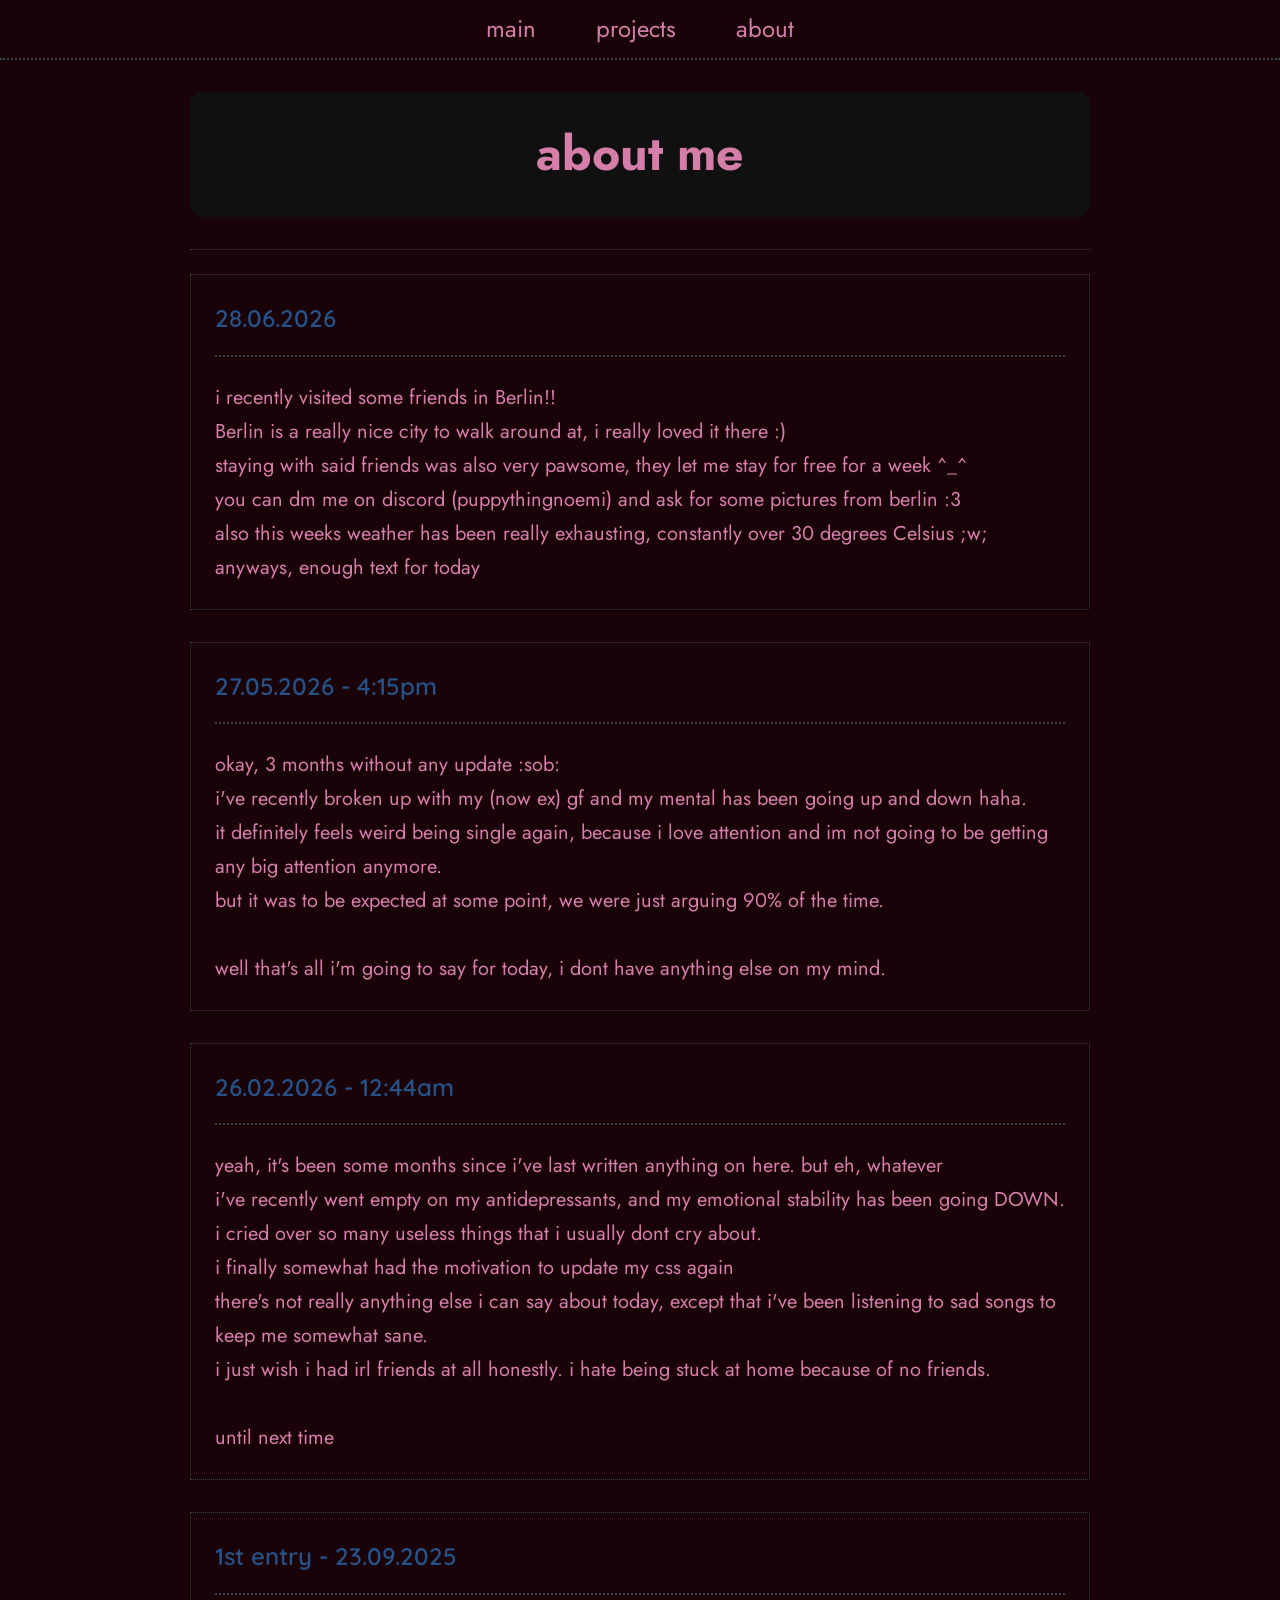
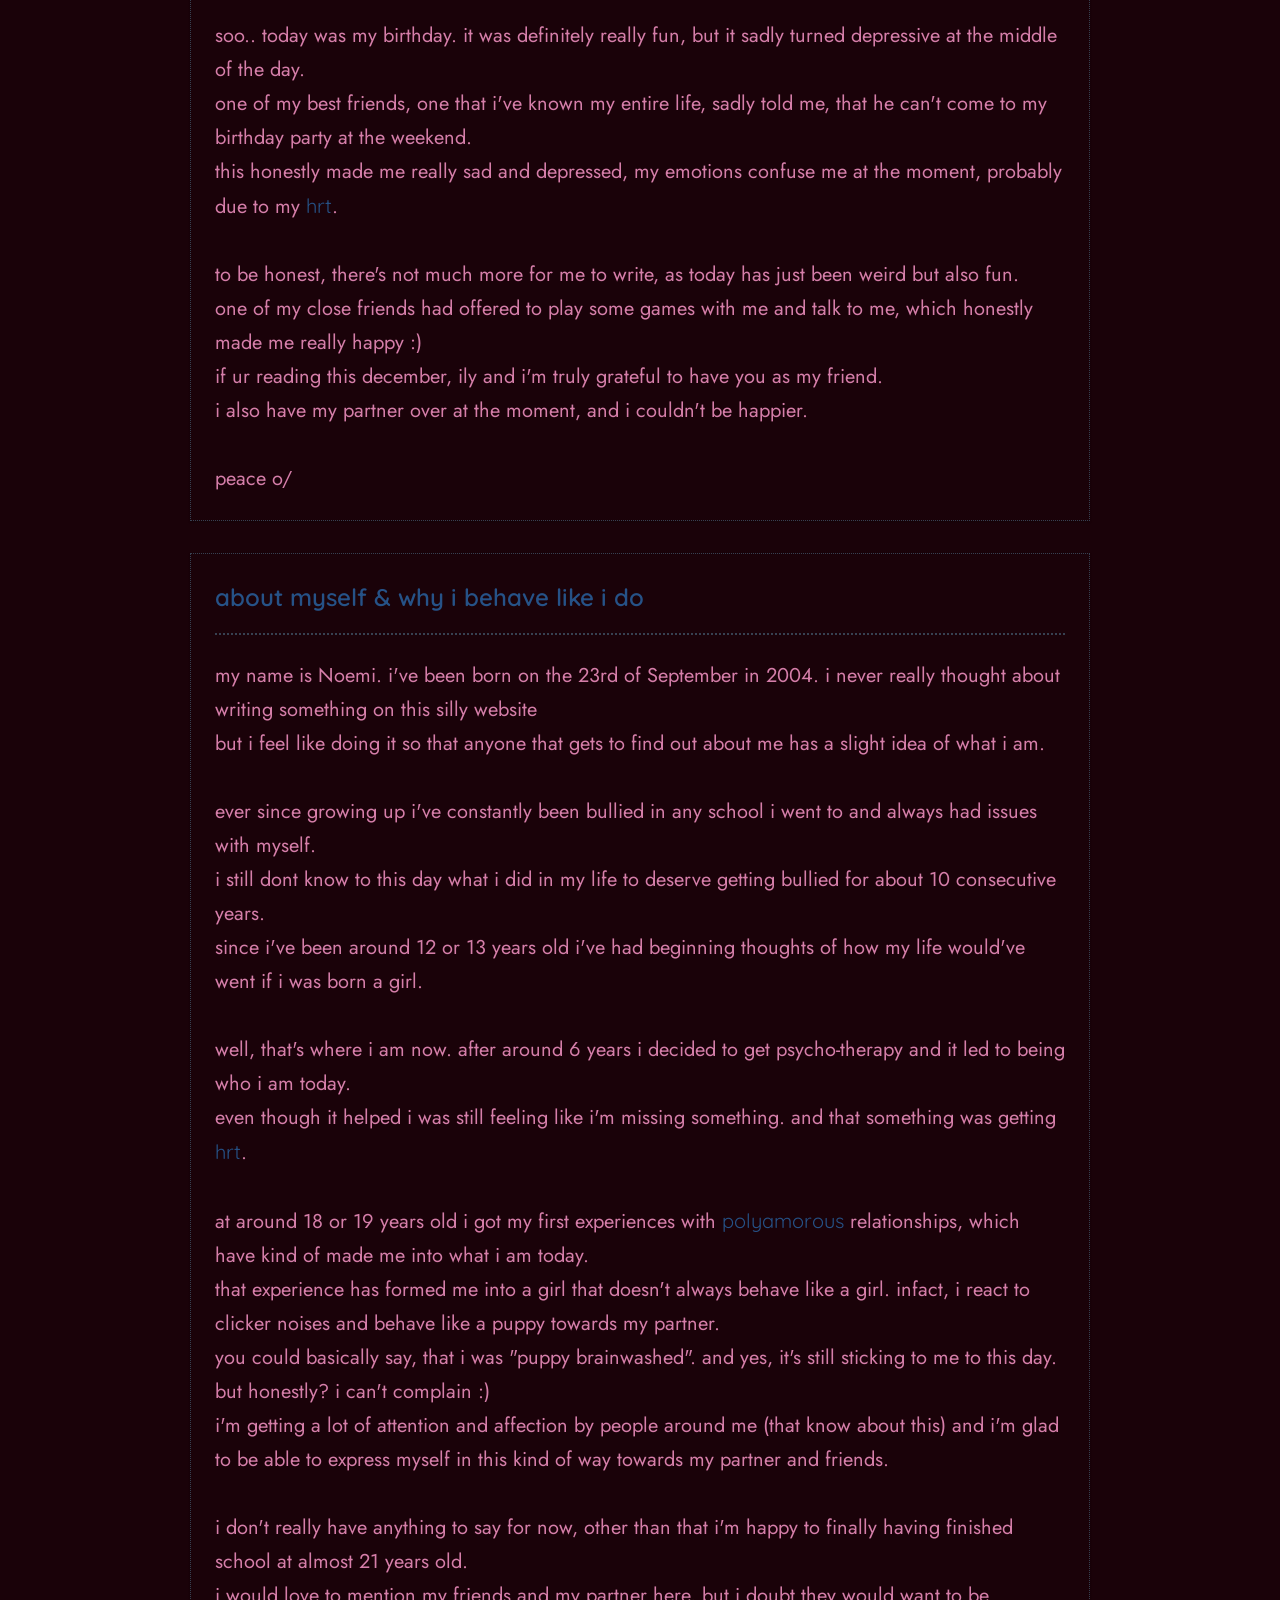
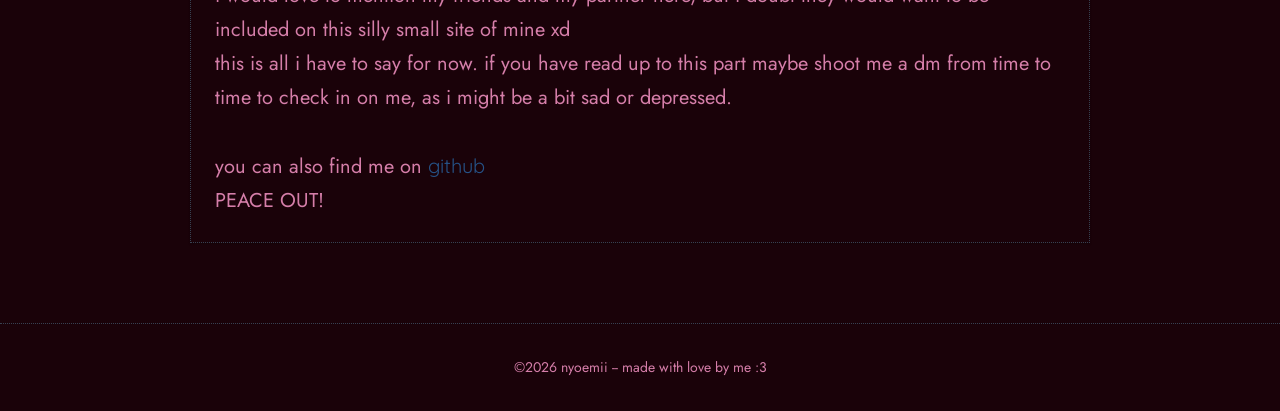
<file: aboutme.html>
<!doctype html>
<html lang="en">
  <head>
    <meta charset="UTF-8" />
    <meta http-equiv="X-UA-Compatible" content="IE=edge" />
    <meta name="viewport" content="width=device-width, initial-scale=1.0" />
    <meta content="noemis puppyhouse :3" property="og:title" />
    <meta content="stupid puppygirl coding thing" property="og:description" />
    <meta content="https://nyoemii.dev" property="og:url" />
    <meta content="https://nyoemii.dev/media/img/pfp.jpg" property="og:image" />
    <meta content="#4db9a7" data-react-helmet="true" name="theme-color" />
    <title>nyoemii = she/they</title>
    <link rel="stylesheet" href="./css/main.css" />
    <link rel="stylesheet" href="./css/prism.css" />
  </head>
  <body>
    <header>
      <nav>
        <a href="./index.html">main</a> <a href="./portfolio.html">projects</a>
        <a href="./aboutme.html">about</a>
      </nav>
    </header>
    <div class="content">
      <div class="main-content">
        <section class="title">
          <h1><a>about me</a></h1>
        </section>
        <hr class="hr2" />
        <section class="main" id="what-is-today">
          <h2><a class="no-decor">28.06.2026</a></h2>
          <p>
            i recently visited some friends in Berlin!!<br />
            Berlin is a really nice city to walk around at, i really loved it
            there :)<br />
            staying with said friends was also very pawsome, they let me stay
            for free for a week ^_^<br />
            you can dm me on discord (puppythingnoemi) and ask for some pictures
            from berlin :3<br />
            also this weeks weather has been really exhausting, constantly over
            30 degrees Celsius ;w;<br />
            anyways, enough text for today
          </p>
        </section>
        <section class="main" id="stuff-happened">
          <h2><a class="no-decor">27.05.2026 - 4:15pm</a></h2>
          <p>
            okay, 3 months without any update :sob:<br />
            i've recently broken up with my (now ex) gf and my mental has been
            going up and down haha.<br />
            it definitely feels weird being single again, because i love
            attention and im not going to be getting any big attention
            anymore.<br />
            but it was to be expected at some point, we were just arguing 90% of
            the time.<br />
            <br />
            well that's all i'm going to say for today, i dont have anything
            else on my mind.
          </p>
        </section>
        <section class="main" id="2nd-entry-i-think">
          <h2><a class="no-decor">26.02.2026 - 12:44am</a></h2>
          <p>
            yeah, it's been some months since i've last written anything on
            here. but eh, whatever<br />
            i've recently went empty on my antidepressants, and my emotional
            stability has been going DOWN. i cried over so many useless things
            that i usually dont cry about.<br />
            i finally somewhat had the motivation to update my css again<br />
            there's not really anything else i can say about today, except that
            i've been listening to sad songs to keep me somewhat sane.<br />
            i just wish i had irl friends at all honestly. i hate being stuck at
            home because of no friends.<br />
            <br />
            until next time
          </p>
        </section>
        <section class="main" id="1st-entry">
          <h2><a class="no-decor">1st entry - 23.09.2025</a></h2>
          <p>
            soo.. today was my birthday. it was definitely really fun, but it
            sadly turned depressive at the middle of the day. <br />
            one of my best friends, one that i've known my entire life, sadly
            told me, that he can't come to my birthday party at the weekend.
            <br />
            this honestly made me really sad and depressed, my emotions confuse
            me at the moment, probably due to my
            <a href="https://en.wikipedia.org/wiki/Feminizing_hormone_therapy"
              >hrt</a
            >. <br />
            <br />
            to be honest, there's not much more for me to write, as today has
            just been weird but also fun. <br />
            one of my close friends had offered to play some games with me and
            talk to me, which honestly made me really happy :) <br />
            if ur reading this december, ily and i'm truly grateful to have you
            as my friend. <br />
            i also have my partner over at the moment, and i couldn't be
            happier. <br />
            <br />
            peace o/
          </p>
        </section>
        <section class="main" id="about-me">
          <h2><a class="no-decor">about myself & why i behave like i do</a></h2>
          <p>
            my name is Noemi. i've been born on the 23rd of September in 2004. i
            never really thought about writing something on this silly website
            <br />
            but i feel like doing it so that anyone that gets to find out about
            me has a slight idea of what i am. <br />
            <br />
            ever since growing up i've constantly been bullied in any school i
            went to and always had issues with myself. <br />
            i still dont know to this day what i did in my life to deserve
            getting bullied for about 10 consecutive years. <br />
            since i've been around 12 or 13 years old i've had beginning
            thoughts of how my life would've went if i was born a girl. <br />
            <br />
            well, that's where i am now. after around 6 years i decided to get
            psycho-therapy and it led to being who i am today. <br />
            even though it helped i was still feeling like i'm missing
            something. and that something was getting
            <a href="https://en.wikipedia.org/wiki/Feminizing_hormone_therapy"
              >hrt</a
            >. <br />
            <br />
            at around 18 or 19 years old i got my first experiences with
            <a href="https://en.wikipedia.org/wiki/Polyamory">polyamorous</a>
            relationships, which have kind of made me into what i am today.
            <br />
            that experience has formed me into a girl that doesn't always behave
            like a girl. infact, i react to clicker noises and behave like a
            puppy towards my partner. <br />
            you could basically say, that i was "puppy brainwashed". and yes,
            it's still sticking to me to this day. but honestly? i can't
            complain :) <br />
            i'm getting a lot of attention and affection by people around me
            (that know about this) and i'm glad to be able to express myself in
            this kind of way towards my partner and friends. <br />
            <br />
            i don't really have anything to say for now, other than that i'm
            happy to finally having finished school at almost 21 years old.
            <br />
            i would love to mention my friends and my partner here, but i doubt
            they would want to be included on this silly small site of mine xd
            <br />
            this is all i have to say for now. if you have read up to this part
            maybe shoot me a dm from time to time to check in on me, as i might
            be a bit sad or depressed. <br />
            <br />
            you can also find me on
            <a href="https://github.com/nyoemii">github</a> <br />
            PEACE OUT!
          </p>
        </section>
      </div>
    </div>
    <footer>
      <p>&copy;2026 nyoemii -- made with love by me :3</p>
    </footer>
    <script src="js/barkTitle.js"></script>
  </body>
</html>
</file>
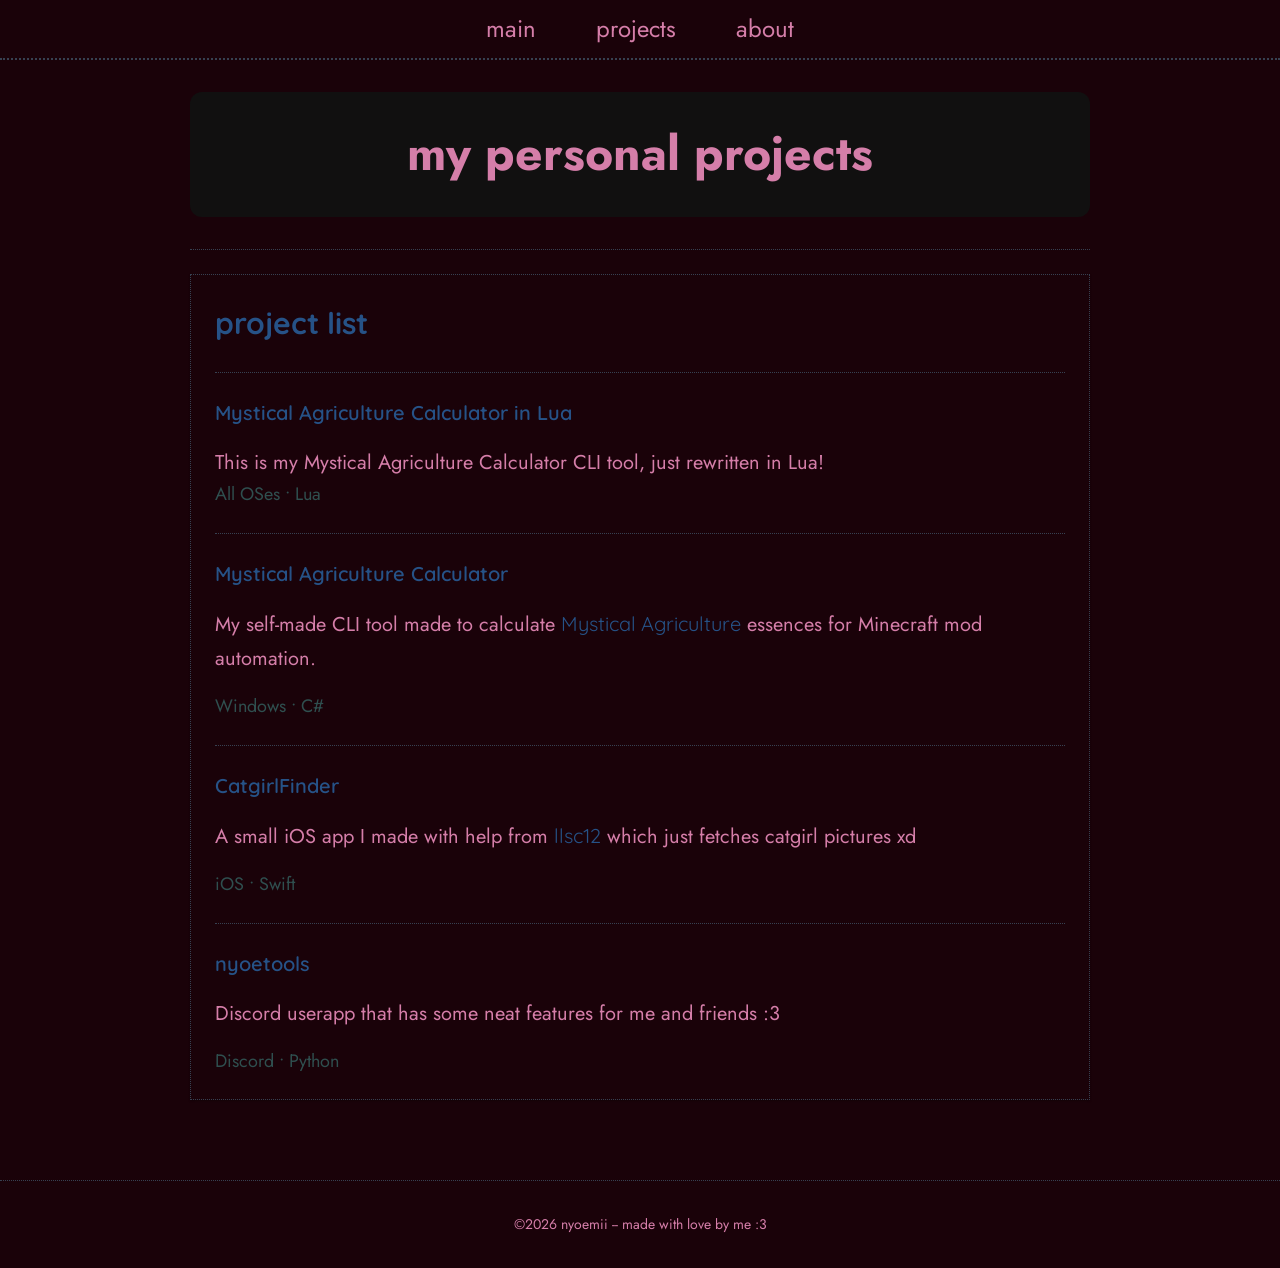
<file: portfolio.html>
<!doctype html>
<html lang="en">
  <head>
    <meta charset="UTF-8" />
    <meta http-equiv="X-UA-Compatible" content="IE=edge" />
    <meta name="viewport" content="width=device-width, initial-scale=1.0" />
    <meta content="noemi's portfolio" property="og:title" />
    <title>nyoemii = she/they</title>
    <link rel="stylesheet" href="./css/main.css" />
  </head>
  <body>
    <header>
      <nav>
        <a href="./index.html">main</a> <a href="./portfolio.html">projects</a>
        <a href="./aboutme.html">about</a>
      </nav>
    </header>
    <div class="content">
      <div class="main-content">
        <section class="title">
          <h1><a>my personal projects</a></h1>
        </section>
        <hr class="hr2" />
        <section class="main" id="project-list">
          <h1><a class="no-decor">project list</a></h1>
          <hr />
          <div class="projects-grid">
            <div class="project-box">
              <h3>
                <a
                  href="https://github.com/nyoemii/MysticalAgricultureCalculator.lua"
                  target="_blank"
                >
                  Mystical Agriculture Calculator in Lua
                </a>
              </h3>
              <p>
                This is my Mystical Agriculture Calculator CLI tool, just
                rewritten in Lua!
              </p>
              <div class="project-tech">All OSes • Lua</div>
            </div>
            <hr />
            <div class="project-box">
              <h3>
                <a
                  href="https://github.com/nyoemii/MysticalAgricultureCalculator"
                  target="_blank"
                  >Mystical Agriculture Calculator</a
                >
              </h3>
              <p>
                My self-made CLI tool made to calculate
                <a
                  href="https://www.curseforge.com/minecraft/mc-mods/mystical-agriculture"
                  >Mystical Agriculture</a
                >
                essences for Minecraft mod automation.
              </p>
              <p></p>
              <div class="project-tech">Windows • C#</div>
            </div>
            <hr />
            <div class="project-box">
              <h3>
                <a
                  href="https://github.com/nyoemii/CatgirlFinder"
                  target="_blank"
                  >CatgirlFinder</a
                >
              </h3>
              <p>
                A small iOS app I made with help from
                <a href="https://github.com/llsc12">llsc12</a> which just
                fetches catgirl pictures xd
              </p>
              <p></p>
              <div class="project-tech">iOS • Swift</div>
            </div>
            <hr />
            <div class="project-box">
              <h3>
                <a href="https://github.com/nyoemii/nyoetools" target="_blank"
                  >nyoetools</a
                >
              </h3>
              <p>
                Discord userapp that has some neat features for me and friends
                :3
              </p>
              <p></p>
              <div class="project-tech">Discord • Python</div>
            </div>
          </div>
        </section>
      </div>
    </div>
    <footer>
      <p>&copy;2026 nyoemii -- made with love by me :3</p>
    </footer>
    <script src="js/barkTitle.js"></script>
  </body>
</html>
</file>
<file: css/main.css>
@import url('https://fonts.bunny.net/css?family=jost:ital,wght@0,100..900;1,100..900&display=swap');
@import url('https://fonts.bunny.net/css?family=quicksand:wght@300..700&display=swap');
@import url('https://fonts.bunny.net/css?family=fira-code:wght@300..700&display=swap');

:root {
    /* Primary Colors */
    --primary-color: #265287;
    --primary-dark: #3b82f6;
    --primary-light: #93c5fd;

    /* Background Colors */
    --bg-color: #1a0209;
    --bg-secondary: #111010;
    --bg-tertiary: #271b24;

    /* Text Colors */
    --text-primary: #d57ea9;
    --text-secondary: #d57ea9;
    --text-muted: #d57ea9;

    /* Border Colors */
    --border-color: #374151;
    --border-dark: #4b5563;

    /* Accent Colors */
    --accent-color: #34d399;
    --warning-color: #fbbf24;
    --error-color: #f87171;

    /* Spacing */
    --spacing-xs: 0.5rem;
    --spacing-sm: 1rem;
    --spacing-md: 1.5rem;
    --spacing-lg: 2rem;
    --spacing-xl: 3rem;

    /* Border Radius */
    --radius-sm: 0.25rem;
    --radius-md: 0.5rem;
    --radius-lg: 0.75rem;

    /* Shadows */
    --shadow-sm: 0 1px 2px 0 rgba(0, 0, 0, 0.3);
    --shadow-md: 0 4px 6px -1px rgba(0, 0, 0, 0.5);
    --shadow-lg: 0 10px 15px -3px rgba(0, 0, 0, 0.7);
}

* {
    margin: 0;
    padding: 0;
}

body {
    font-family: 'Jost', -apple-system, BlinkMacSystemFont, 'Segoe UI', sans-serif;
    font-size: 20px;
    line-height: 1.6;
    color: var(--text-primary);
    background-color: var(--bg-color);
    min-height: 100vh;
}

nav {
    display: flex;
    flex-direction: row;
    align-items: center;
    justify-content: center;
    gap: 40px;
    border-bottom: 2px dotted var(--border-color)
}

nav a {
    text-decoration: none;
    font-size: 24px;
    color: var(--text-primary);
    padding: 10px;
    align-items: center;
}

#hrt {
    border-bottom: 1px dotted var(--border-dark)
}

#age {
    border-bottom: 1px dotted var(--border-dark)
}

.hr1,
.hr2,
.hr3,
hr {
    border: none;
    border-top: 1px dotted var(--border-color);
    margin: var(--spacing-md) 0;
}

.content {
    padding: 0 2rem;
    max-width: 900px;
    margin: 0 auto;
    display: flex;
    gap: 2rem;
    flex-direction: row;
    padding-top: 2rem;
}

.main-content {
    flex: 1;
    min-width: 0;
}

.title {
    font-size: 2rem;
    font-weight: 600;
    margin-bottom: var(--spacing-lg);
    padding: var(--spacing-md);
    background-color: var(--bg-secondary);
    border-radius: var(--radius-lg);
    text-align: center;
}

.title a {
    text-decoration: none;
    color: var(--text-primary);
}

.title-img {
    border-radius: 50%;
    margin-right: 0.75rem;
    margin-bottom: -1.5rem;
    border: 3px solid var(--border-color);
    transition: all 0.2s ease;
}

.title-img:hover {
    border-color: var(--primary-color);
}

.icon {
    width: 24px;
    height: 24px;
    margin: 0 0.25rem;
    vertical-align: middle;
    transition: transform 0.2s ease;
}

.icon:hover {
    transform: scale(1.1);
}

.main {
    margin-bottom: var(--spacing-lg);
    padding: var(--spacing-md);
    background-color: var(--bg-color);
    border: 1px dotted var(--border-color);
    box-shadow: var(--shadow-sm);
}

.main h2 {
    color: var(--text-primary);
    font-size: 1.5rem;
    font-weight: 600;
    margin-bottom: var(--spacing-md);
    padding-bottom: var(--spacing-sm);
    border-bottom: 2px dotted var(--border-color);
}

.main h3 {
    color: var(--text-primary);
    font-size: 1.25rem;
    font-weight: 600;
    margin: var(--spacing-md) 0 var(--spacing-sm) 0;
}

.main p {
    margin-top: var(--spacing-sm);
    color: var(--text-secondary);
    line-height: 1.7;
}

.main ul {
    margin-top: var(--spacing-sm);
    color: var(--text-secondary);
}

.main ul li {
    margin-top: 0.5rem;
    margin-left: 1.5rem;
    line-height: 1.7;
}

.main a {
    color: var(--primary-color);
    text-decoration: none;
    transition: color 0.2s ease;
    font-family: "Quicksand";
}

.no-decor {
    text-decoration: none !important;
}

.project-tech {
    color: darkslategray;
    font-size: 18px;
}

.main img[src*="88x31"],
.main img[src*=".gif"],
.main img[src*=".png"][width="88"] {
    margin: 0.25rem;
    border-radius: var(--radius-sm);
    border: 1px dotted var(--border-color);
    transition: all 0.2s ease;
}

pre {
    background-color: var(--bg-tertiary) !important;
    border: 1px dotted var(--border-color) !important;
    border-radius: var(--radius-md) !important;
    padding: 0.9rem !important;
    margin: var(--spacing-sm) 0 !important;
    overflow-x: auto;
}

code {
    font-family: 'Fira Code', 'Monaco', 'Courier New', monospace !important;
    font-size: 0.875rem !important;
    color: var(--text-primary) !important;
}

footer {
    margin-top: var(--spacing-xl);
    padding: var(--spacing-lg) 0;
    background-color: var(--bg-primary);
    border-top: 1px dotted var(--border-color);
}

footer p {
    text-align: center;
    color: var(--text-secondary);
    font-size: 0.875rem;
}

::-webkit-scrollbar {
    width: 8px;
    height: 8px;
}

::-webkit-scrollbar-track {
    background-color: var(--bg-secondary);
}

::-webkit-scrollbar-thumb {
    background-color: var(--border-dark);
    border-radius: 4px;
}

::-webkit-scrollbar-thumb:hover {
    background-color: var(--text-muted);
}
</file>
<file: css/prism.css>
/* PrismJS 1.30.0
https://prismjs.com/download.html#themes=prism-tomorrow&languages=markup+css+clike+javascript+python&plugins=line-highlight+line-numbers+show-language+highlight-keywords+command-line+toolbar+copy-to-clipboard */
code[class*=language-],pre[class*=language-]{color:#ccc;background:0 0;font-family:Consolas,Monaco,'Andale Mono','Ubuntu Mono',monospace;font-size:1em;text-align:left;white-space:pre;word-spacing:normal;word-break:normal;word-wrap:normal;line-height:1.5;-moz-tab-size:4;-o-tab-size:4;tab-size:4;-webkit-hyphens:none;-moz-hyphens:none;-ms-hyphens:none;hyphens:none}pre[class*=language-]{padding:1em;margin:.5em 0;overflow:auto}:not(pre)>code[class*=language-],pre[class*=language-]{background:#2d2d2d}:not(pre)>code[class*=language-]{padding:.1em;border-radius:.3em;white-space:normal}.token.block-comment,.token.cdata,.token.comment,.token.doctype,.token.prolog{color:#999}.token.punctuation{color:#ccc}.token.attr-name,.token.deleted,.token.namespace,.token.tag{color:#e2777a}.token.function-name{color:#6196cc}.token.boolean,.token.function,.token.number{color:#f08d49}.token.class-name,.token.constant,.token.property,.token.symbol{color:#f8c555}.token.atrule,.token.builtin,.token.important,.token.keyword,.token.selector{color:#cc99cd}.token.attr-value,.token.char,.token.regex,.token.string,.token.variable{color:#7ec699}.token.entity,.token.operator,.token.url{color:#67cdcc}.token.bold,.token.important{font-weight:700}.token.italic{font-style:italic}.token.entity{cursor:help}.token.inserted{color:green}
pre[data-line]{position:relative;padding:1em 0 1em 3em}.line-highlight{position:absolute;left:0;right:0;padding:inherit 0;margin-top:1em;background:hsla(24,20%,50%,.08);background:linear-gradient(to right,hsla(24,20%,50%,.1) 70%,hsla(24,20%,50%,0));pointer-events:none;line-height:inherit;white-space:pre}@media print{.line-highlight{-webkit-print-color-adjust:exact;color-adjust:exact}}.line-highlight:before,.line-highlight[data-end]:after{content:attr(data-start);position:absolute;top:.4em;left:.6em;min-width:1em;padding:0 .5em;background-color:hsla(24,20%,50%,.4);color:#f4f1ef;font:bold 65%/1.5 sans-serif;text-align:center;vertical-align:.3em;border-radius:999px;text-shadow:none;box-shadow:0 1px #fff}.line-highlight[data-end]:after{content:attr(data-end);top:auto;bottom:.4em}.line-numbers .line-highlight:after,.line-numbers .line-highlight:before{content:none}pre[id].linkable-line-numbers span.line-numbers-rows{pointer-events:all}pre[id].linkable-line-numbers span.line-numbers-rows>span:before{cursor:pointer}pre[id].linkable-line-numbers span.line-numbers-rows>span:hover:before{background-color:rgba(128,128,128,.2)}
pre[class*=language-].line-numbers{position:relative;padding-left:3.8em;counter-reset:linenumber}pre[class*=language-].line-numbers>code{position:relative;white-space:inherit}.line-numbers .line-numbers-rows{position:absolute;pointer-events:none;top:0;font-size:100%;left:-3.8em;width:3em;letter-spacing:-1px;border-right:1px solid #999;-webkit-user-select:none;-moz-user-select:none;-ms-user-select:none;user-select:none}.line-numbers-rows>span{display:block;counter-increment:linenumber}.line-numbers-rows>span:before{content:counter(linenumber);color:#999;display:block;padding-right:.8em;text-align:right}
div.code-toolbar{position:relative}div.code-toolbar>.toolbar{position:absolute;z-index:10;top:.3em;right:.2em;transition:opacity .3s ease-in-out;opacity:0}div.code-toolbar:hover>.toolbar{opacity:1}div.code-toolbar:focus-within>.toolbar{opacity:1}div.code-toolbar>.toolbar>.toolbar-item{display:inline-block}div.code-toolbar>.toolbar>.toolbar-item>a{cursor:pointer}div.code-toolbar>.toolbar>.toolbar-item>button{background:0 0;border:0;color:inherit;font:inherit;line-height:normal;overflow:visible;padding:0;-webkit-user-select:none;-moz-user-select:none;-ms-user-select:none}div.code-toolbar>.toolbar>.toolbar-item>a,div.code-toolbar>.toolbar>.toolbar-item>button,div.code-toolbar>.toolbar>.toolbar-item>span{color:#bbb;font-size:.8em;padding:0 .5em;background:#f5f2f0;background:rgba(224,224,224,.2);box-shadow:0 2px 0 0 rgba(0,0,0,.2);border-radius:.5em}div.code-toolbar>.toolbar>.toolbar-item>a:focus,div.code-toolbar>.toolbar>.toolbar-item>a:hover,div.code-toolbar>.toolbar>.toolbar-item>button:focus,div.code-toolbar>.toolbar>.toolbar-item>button:hover,div.code-toolbar>.toolbar>.toolbar-item>span:focus,div.code-toolbar>.toolbar>.toolbar-item>span:hover{color:inherit;text-decoration:none}
.command-line-prompt{border-right:1px solid #999;display:block;float:left;font-size:100%;letter-spacing:-1px;margin-right:1em;pointer-events:none;text-align:right;-webkit-user-select:none;-moz-user-select:none;-ms-user-select:none;user-select:none}.command-line-prompt>span:before{opacity:.7;content:' ';display:block;padding-right:.8em}.command-line-prompt>span[data-user]:before{content:"[" attr(data-user) "@" attr(data-host) "] $"}.command-line-prompt>span[data-user=root]:before{content:"[" attr(data-user) "@" attr(data-host) "] #"}.command-line-prompt>span[data-prompt]:before{content:attr(data-prompt)}.command-line-prompt>span[data-continuation-prompt]:before{content:attr(data-continuation-prompt)}.command-line span.token.output{opacity:.7}
</file>
